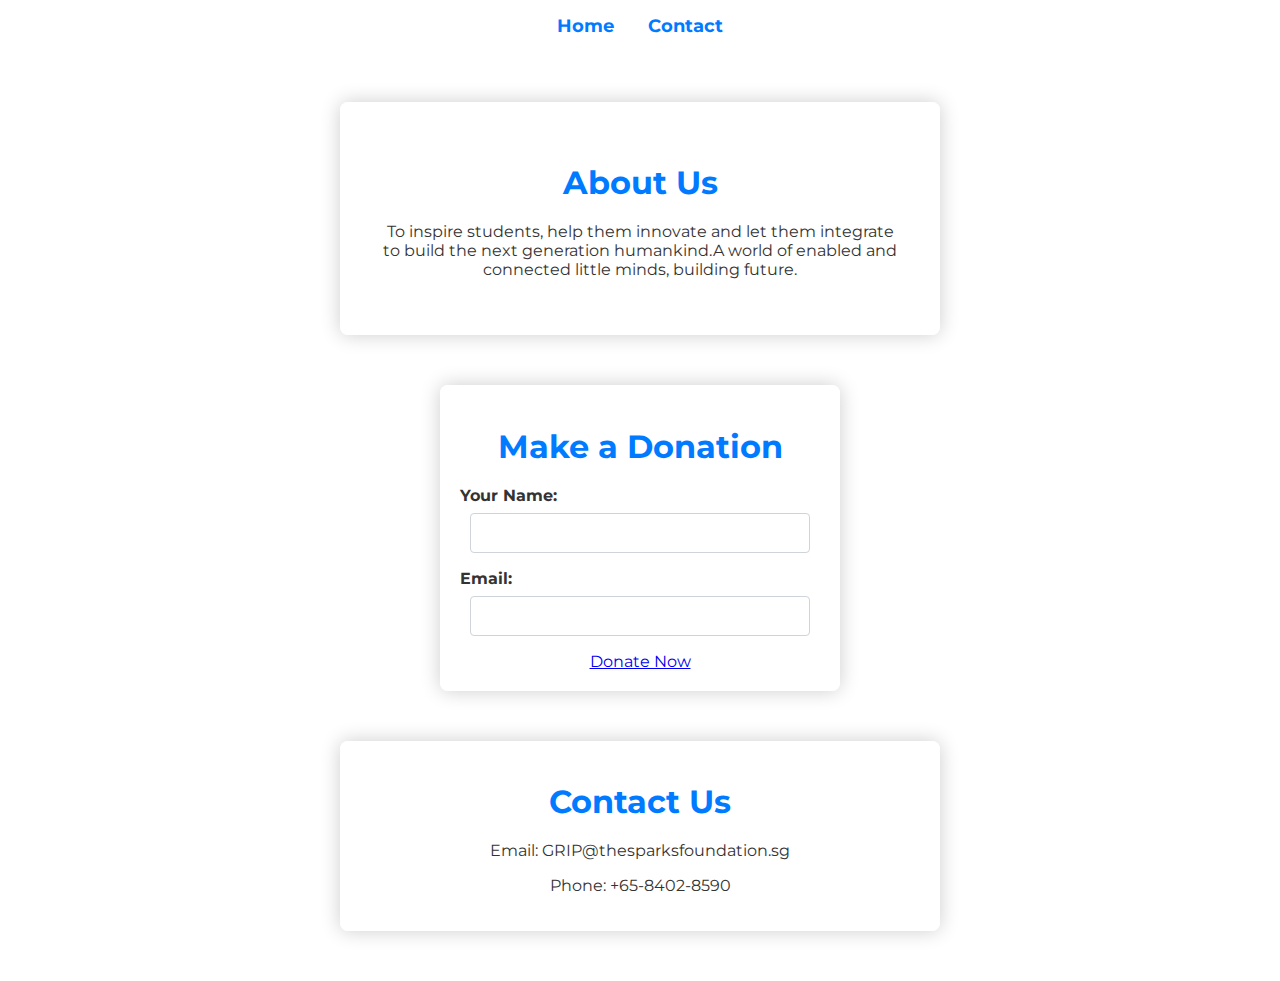
<file: index.html>
<!DOCTYPE html>
<html lang="en">
<head>
    <meta charset="UTF-8">
    <meta name="viewport" content="width=device-width, initial-scale=1.0">
    <title>Donate Now</title>
    <link rel="stylesheet" href="https://fonts.googleapis.com/css2?family=Montserrat:wght@400;700&display=swap">
    <link rel="stylesheet" href="style.css">
</head>
<body>

    <nav>
        <a href="#home">Home</a>
        <a href="#contact">Contact</a>
    </nav>

    <div id="home" class="about-container">
        <h1>About Us</h1>
        <p>To inspire students, help them innovate and let them integrate to build the next generation humankind.A world of enabled and connected little minds, building future.</p>
    </div>

    <div id="about" class="container">
        <h1>Make a Donation</h1>

        <form action="process_donation.php" method="post">
            <label for="name">Your Name:</label>
            <input type="text" id="name" name="name" required>

            <label for="email">Email:</label>
            <input type="email" id="email" name="email" required>

            <!-- Additional fields can be added as needed -->

            <a href="donate.html">Donate Now</a>
        </form>
    </div>

    <div class="footer" id="contact">
        <h1>Contact Us</h1>
        <p>Email: GRIP@thesparksfoundation.sg</p>
        <p>Phone: +65-8402-8590</p>
    </div>

</body>
</html>
</file>
<file: style.css>
body {
    font-family: 'Montserrat', sans-serif;
    margin: 0;
    padding: 0;
    color: #333;
    background: url('https://cdn.pixabay.com/photo/2017/06/27/04/21/feeling-2446129_1280.jpg') center/cover no-repeat;
    background-blend-mode: overlay;
}

nav {
    background-color: rgba(255, 255, 255, 0.9);
    padding: 15px 0;
    text-align: center;
}

nav a {
    color: #007BFF;
    text-decoration: none;
    font-weight: bold;
    margin: 0 15px;
    font-size: 18px;
}

.about-container {
    max-width: 600px;
    width: 100%;
    background-color: rgba(255, 255, 255, 0.9);
    border-radius: 8px;
    box-shadow: 0 0 20px rgba(0, 0, 0, 0.2);
    padding: 40px;
    box-sizing: border-box;
    text-align: center;
    margin: 50px auto;
}

h1 {
    color: #007BFF;
    margin-bottom: 20px;
}

.container {
    max-width: 400px;
    width: 100%;
    background-color: rgba(255, 255, 255, 0.9);
    border-radius: 8px;
    box-shadow: 0 0 20px rgba(0, 0, 0, 0.2);
    padding: 20px;
    box-sizing: border-box;
    text-align: center;
    margin: 50px auto;
}

label {
    display: block;
    margin-bottom: 8px;
    font-weight: bold;
    color: #333;
    text-align: left;
}

input {
    width: calc(100% - 20px);
    padding: 10px;
    margin-bottom: 16px;
    box-sizing: border-box;
    border: 1px solid #ced4da;
    border-radius: 4px;
    font-size: 16px;
    color: #495057;
}

button {
    background-color: #007BFF;
    color: white;
    padding: 12px 20px;
    border: none;
    border-radius: 4px;
    cursor: pointer;
    font-size: 18px;
    transition: background-color 0.3s ease-in-out;
}

button:hover {
    background-color: #0056b3;
}

.footer {
    max-width: 600px;
    width: 100%;
    background-color: rgba(255, 255, 255, 0.9);
    border-radius: 8px;
    box-shadow: 0 0 20px rgba(0, 0, 0, 0.2);
    padding: 20px;
    box-sizing: border-box;
    text-align: center;
    margin: 50px auto;
}
</file>
